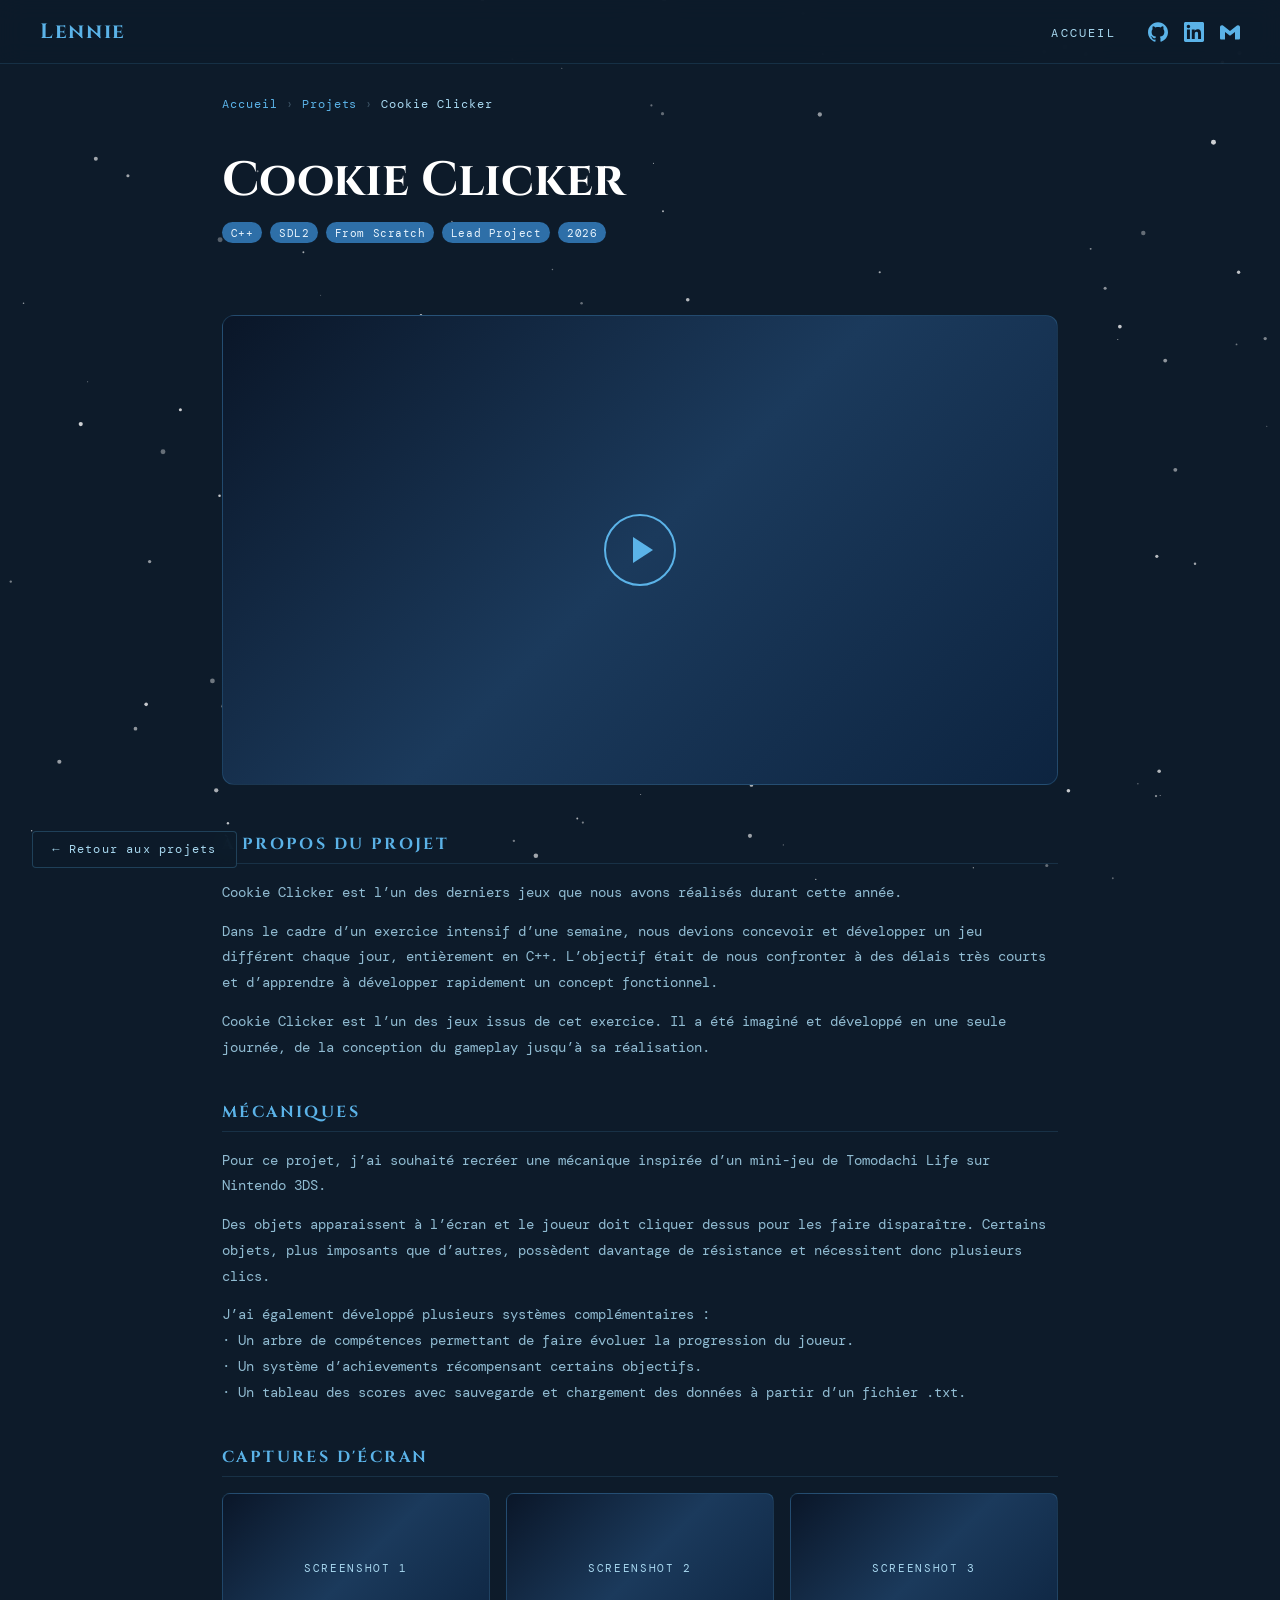
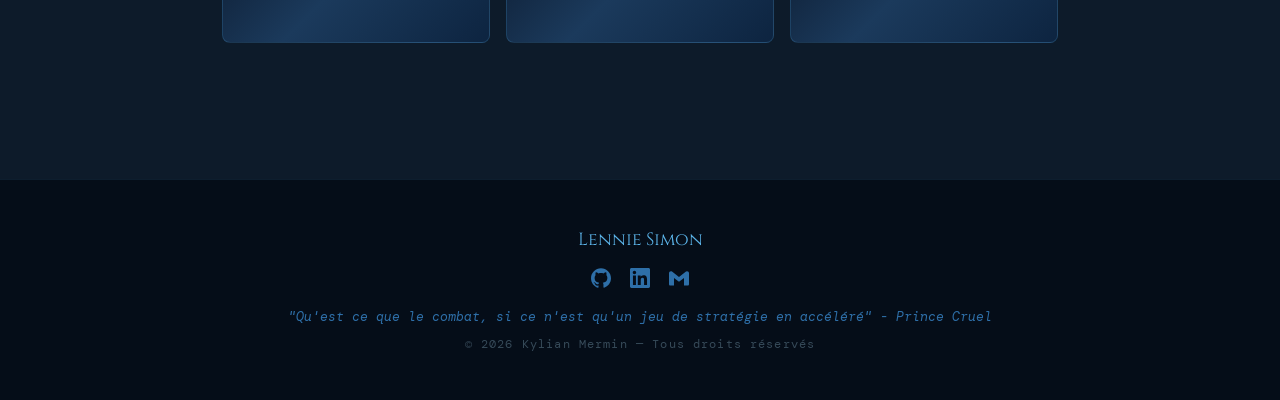
<file: projects/Cookie-Clicker.html>
<!DOCTYPE html>
<html lang="fr">
<head>
    <meta charset="UTF-8" />
    <meta name="viewport" content="width=device-width, initial-scale=1.0" />
    <title>Cookie Clicker · Lennie Simon</title>
    <link rel="icon" href="data:image/svg+xml,<svg xmlns='http://www.w3.org/2000/svg' viewBox='0 0 100 100'><text y='.9em' font-size='90'>L</text></svg>" />
    <link rel="preconnect" href="https://fonts.googleapis.com" />
    <link rel="preconnect" href="https://fonts.gstatic.com" crossorigin />
    <link href="https://fonts.googleapis.com/css2?family=Cinzel:wght@400;600;700&family=DM+Mono:wght@300;400;500&display=swap" rel="stylesheet" />
    <link rel="stylesheet" href="../style.css" />
    <link rel="stylesheet" href="project.css" />
    <meta name="description" content="Présentation de Cookie Clicker, un jeu réalisé en une journée en C++, intégrant progression, achievements, arbre de compétences et sauvegarde des scores." />
</head>
<body>

    <canvas id="snow-canvas" aria-hidden="true"></canvas>

    <nav>
        <a href="../index.html" class="nav-logo">Lennie</a>
        <div class="nav-right">
            <ul class="nav-links">
                <li><a href="../index.html#accueil">Accueil</a></li>
            </ul>
            <div class="nav-icons">
                <a href="https://github.com/lenniesimon" title="GitHub"><svg viewBox="0 0 24 24"><path d="M12 .297c-6.63 0-12 5.373-12 12 0 5.303 3.438 9.8 8.205 11.385.6.113.82-.258.82-.577 0-.285-.01-1.04-.015-2.04-3.338.724-4.042-1.61-4.042-1.61C4.422 18.07 3.633 17.7 3.633 17.7c-1.087-.744.084-.729.084-.729 1.205.084 1.838 1.236 1.838 1.236 1.07 1.835 2.809 1.305 3.495.998.108-.776.417-1.305.76-1.605-2.665-.3-5.466-1.332-5.466-5.93 0-1.31.465-2.38 1.235-3.22-.135-.303-.54-1.523.105-3.176 0 0 1.005-.322 3.3 1.23.96-.267 1.98-.399 3-.405 1.02.006 2.04.138 3 .405 2.28-1.552 3.285-1.23 3.285-1.23.645 1.653.24 2.873.12 3.176.765.84 1.23 1.91 1.23 3.22 0 4.61-2.805 5.625-5.475 5.92.42.36.81 1.096.81 2.22 0 1.606-.015 2.896-.015 3.286 0 .315.21.69.825.57C20.565 22.092 24 17.592 24 12.297c0-6.627-5.373-12-12-12" /></svg></a>
                <a href="https://www.linkedin.com/in/lennie-simon-0b419b38a/" title="LinkedIn"><svg viewBox="0 0 24 24"><path d="M20.447 20.452h-3.554v-5.569c0-1.328-.027-3.037-1.852-3.037-1.853 0-2.136 1.445-2.136 2.939v5.667H9.351V9h3.414v1.561h.046c.477-.9 1.637-1.85 3.37-1.85 3.601 0 4.267 2.37 4.267 5.455v6.286zM5.337 7.433c-1.144 0-2.063-.926-2.063-2.065 0-1.138.92-2.063 2.063-2.063 1.14 0 2.064.925 2.064 2.063 0 1.139-.925 2.065-2.064 2.065zm1.782 13.019H3.555V9h3.564v11.452zM22.225 0H1.771C.792 0 0 .774 0 1.729v20.542C0 23.227.792 24 1.771 24h20.451C23.2 24 24 23.227 24 22.271V1.729C24 .774 23.2 0 22.222 0h.003z" /></svg></a>
                <a href="mailto:lsimon@gaming.tech" title="Copier l'adresse e-mail" aria-label="Copier l'adresse e-mail"><svg viewBox="0 0 24 24"><path d="M24 6v13.5c0 .828-.672 1.5-1.5 1.5H18v-9l-6 4.5-6-4.5v9H1.5C.672 21 0 20.328 0 19.5V6c0-1.243 1.007-2.25 2.25-2.25.509 0 .978.169 1.355.454L12 10.8l8.395-6.596A2.243 2.243 0 0 1 21.75 3.75C22.993 3.75 24 4.757 24 6z" /></svg></a>
            </div>
            <button class="hamburger" id="hamburger" type="button" aria-label="Menu" aria-controls="mobile-menu" aria-expanded="false">
                <span></span><span></span><span></span>
            </button>
        </div>
    </nav>

    <div class="mobile-menu" id="mobile-menu">
        <a href="../index.html#accueil">Accueil</a>
        <div class="mobile-social-links">
            <a href="https://github.com/lenniesimon" rel="noopener noreferrer" style="color:var(--blue-light)"><svg width="20" height="20" fill="currentColor" viewBox="0 0 24 24"><path d="M12 .297c-6.63 0-12 5.373-12 12 0 5.303 3.438 9.8 8.205 11.385.6.113.82-.258.82-.577 0-.285-.01-1.04-.015-2.04-3.338.724-4.042-1.61-4.042-1.61C4.422 18.07 3.633 17.7 3.633 17.7c-1.087-.744.084-.729.084-.729 1.205.084 1.838 1.236 1.838 1.236 1.07 1.835 2.809 1.305 3.495.998.108-.776.417-1.305.76-1.605-2.665-.3-5.466-1.332-5.466-5.93 0-1.31.465-2.38 1.235-3.22-.135-.303-.54-1.523.105-3.176 0 0 1.005-.322 3.3 1.23.96-.267 1.98-.399 3-.405 1.02.006 2.04.138 3 .405 2.28-1.552 3.285-1.23 3.285-1.23.645 1.653.24 2.873.12 3.176.765.84 1.23 1.91 1.23 3.22 0 4.61-2.805 5.625-5.475 5.92.42.36.81 1.096.81 2.22 0 1.606-.015 2.896-.015 3.286 0 .315.21.69.825.57C20.565 22.092 24 17.592 24 12.297c0-6.627-5.373-12-12-12" /></svg></a>
            <a href="https://www.linkedin.com/in/lennie-simon-0b419b38a/" rel="noopener noreferrer" style="color:var(--blue-light)"><svg width="20" height="20" fill="currentColor" viewBox="0 0 24 24"><path d="M20.447 20.452h-3.554v-5.569c0-1.328-.027-3.037-1.852-3.037-1.853 0-2.136 1.445-2.136 2.939v5.667H9.351V9h3.414v1.561h.046c.477-.9 1.637-1.85 3.37-1.85 3.601 0 4.267 2.37 4.267 5.455v6.286zM5.337 7.433c-1.144 0-2.063-.926-2.063-2.065 0-1.138.92-2.063 2.063-2.063 1.14 0 2.064.925 2.064 2.063 0 1.139-.925 2.065-2.064 2.065zm1.782 13.019H3.555V9h3.564v11.452zM22.225 0H1.771C.792 0 0 .774 0 1.729v20.542C0 23.227.792 24 1.771 24h20.451C23.2 24 24 23.227 24 22.271V1.729C24 .774 23.2 0 22.222 0h.003z" /></svg></a>
            <a href="mailto:lsimon@gaming.tech" aria-label="Copier l'adresse e-mail" style="color:var(--blue-light)"><svg width="20" height="20" fill="currentColor" viewBox="0 0 24 24"><path d="M24 6v13.5c0 .828-.672 1.5-1.5 1.5H18v-9l-6 4.5-6-4.5v9H1.5C.672 21 0 20.328 0 19.5V6c0-1.243 1.007-2.25 2.25-2.25.509 0 .978.169 1.355.454L12 10.8l8.395-6.596A2.243 2.243 0 0 1 21.75 3.75C22.993 3.75 24 4.757 24 6z" /></svg></a>
        </div>
    </div>

    <main>
        <div class="breadcrumb">
            <a href="../index.html">Accueil</a><span>›</span>
            <a href="../index.html#projets">Projets</a><span>›</span>
            <span style="color:var(--blue-pale)">Cookie Clicker</span>
        </div>

        <div class="project-hero">
            <h1>Cookie Clicker</h1>
            <div class="project-meta">
                <span class="tag">C++</span>
                <span class="tag">SDL2</span>
                <span class="tag">From Scratch</span>
                <span class="tag">Lead Project</span>
                <span class="tag">2026</span>
            </div>
        </div>

        <div class="video-wrapper" aria-hidden="true">
            <div class="play-big"></div>
        </div>

        <div class="content-section">
            <h2>À propos du projet</h2>
            <p>Cookie Clicker est l’un des derniers jeux que nous avons réalisés durant cette année.</p>
            <p>Dans le cadre d’un exercice intensif d’une semaine, nous devions concevoir et développer un jeu différent chaque jour, entièrement en C++. L’objectif était de nous confronter à des délais très courts et d’apprendre à développer rapidement un concept fonctionnel.</p>
            <p>Cookie Clicker est l’un des jeux issus de cet exercice. Il a été imaginé et développé en une seule journée, de la conception du gameplay jusqu’à sa réalisation.</p>
        </div>

        <div class="content-section">
            <h2>Mécaniques</h2>
            <p>Pour ce projet, j’ai souhaité recréer une mécanique inspirée d’un mini-jeu de Tomodachi Life sur Nintendo 3DS.</p>
            <p>Des objets apparaissent à l’écran et le joueur doit cliquer dessus pour les faire disparaître. Certains objets, plus imposants que d’autres, possèdent davantage de résistance et nécessitent donc plusieurs clics.</p>
            <p>
                J’ai également développé plusieurs systèmes complémentaires :<br>
                · Un arbre de compétences permettant de faire évoluer la progression du joueur.<br>
                · Un système d’achievements récompensant certains objectifs.<br>
                · Un tableau des scores avec sauvegarde et chargement des données à partir d’un fichier .txt.<br>
            </p>
        </div>

        <div class="content-section">
            <h2>Captures d'écran</h2>
            <div class="gallery">
                <div class="gallery-item">Screenshot 1</div>
                <div class="gallery-item">Screenshot 2</div>
                <div class="gallery-item">Screenshot 3</div>
            </div>
        </div>
    </main>

    <a href="../index.html?projet=Cookie-Clicker.html#projets" class="back-btn">← Retour aux projets</a>

    <footer>
        <p class="footer-name">Lennie Simon</p>
        <div class="footer-icons">
            <a href="https://github.com/lenniesimon" title="GitHub" aria-label="Github" rel="noopener noreferrer"><svg viewBox="0 0 24 24"><path d="M12 .297c-6.63 0-12 5.373-12 12 0 5.303 3.438 9.8 8.205 11.385.6.113.82-.258.82-.577 0-.285-.01-1.04-.015-2.04-3.338.724-4.042-1.61-4.042-1.61C4.422 18.07 3.633 17.7 3.633 17.7c-1.087-.744.084-.729.084-.729 1.205.084 1.838 1.236 1.838 1.236 1.07 1.835 2.809 1.305 3.495.998.108-.776.417-1.305.76-1.605-2.665-.3-5.466-1.332-5.466-5.93 0-1.31.465-2.38 1.235-3.22-.135-.303-.54-1.523.105-3.176 0 0 1.005-.322 3.3 1.23.96-.267 1.98-.399 3-.405 1.02.006 2.04.138 3 .405 2.28-1.552 3.285-1.23 3.285-1.23.645 1.653.24 2.873.12 3.176.765.84 1.23 1.91 1.23 3.22 0 4.61-2.805 5.625-5.475 5.92.42.36.81 1.096.81 2.22 0 1.606-.015 2.896-.015 3.286 0 .315.21.69.825.57C20.565 22.092 24 17.592 24 12.297c0-6.627-5.373-12-12-12" /></svg></a>
            <a href="https://www.linkedin.com/in/lennie-simon-0b419b38a/" title="LinkedIn" aria-label="LinkedIn" rel="noopener noreferrer"><svg viewBox="0 0 24 24"><path d="M20.447 20.452h-3.554v-5.569c0-1.328-.027-3.037-1.852-3.037-1.853 0-2.136 1.445-2.136 2.939v5.667H9.351V9h3.414v1.561h.046c.477-.9 1.637-1.85 3.37-1.85 3.601 0 4.267 2.37 4.267 5.455v6.286zM5.337 7.433c-1.144 0-2.063-.926-2.063-2.065 0-1.138.92-2.063 2.063-2.063 1.14 0 2.064.925 2.064 2.063 0 1.139-.925 2.065-2.064 2.065zm1.782 13.019H3.555V9h3.564v11.452zM22.225 0H1.771C.792 0 0 .774 0 1.729v20.542C0 23.227.792 24 1.771 24h20.451C23.2 24 24 23.227 24 22.271V1.729C24 .774 23.2 0 22.222 0h.003z" /></svg></a>
            <a href="mailto:lsimon@gaming.tech" title="Copier l'adresse e-mail" aria-label="Copier l'adresse e-mail"><svg viewBox="0 0 24 24"><path d="M24 6v13.5c0 .828-.672 1.5-1.5 1.5H18v-9l-6 4.5-6-4.5v9H1.5C.672 21 0 20.328 0 19.5V6c0-1.243 1.007-2.25 2.25-2.25.509 0 .978.169 1.355.454L12 10.8l8.395-6.596A2.243 2.243 0 0 1 21.75 3.75C22.993 3.75 24 4.757 24 6z" /></svg></a>
        </div>
        <p class="footer-quote">"Qu'est ce que le combat, si ce n'est qu'un jeu de stratégie en accéléré" - Prince Cruel</p>
        <p class="footer-copy">© 2026 Kylian Mermin — Tous droits réservés</p>
    </footer>

    <script src="../snow.js"></script>
    <script src="../copy-email.js"></script>
    <script>
        /* HAMBURGER */
        const burger = document.getElementById('hamburger');
        const mobileMenu = document.getElementById('mobile-menu');

        burger.addEventListener('click', () => {
            const isOpen = burger.classList.toggle('open');
            mobileMenu.classList.toggle('open', isOpen);
            burger.setAttribute('aria-expanded', String(isOpen));
        });

        mobileMenu.querySelectorAll('a').forEach(link => link.addEventListener('click', () => {
            burger.classList.remove('open');
            mobileMenu.classList.remove('open');
            burger.setAttribute('aria-expanded', 'false');
        }));
    </script>
</body>
</html>
</file>
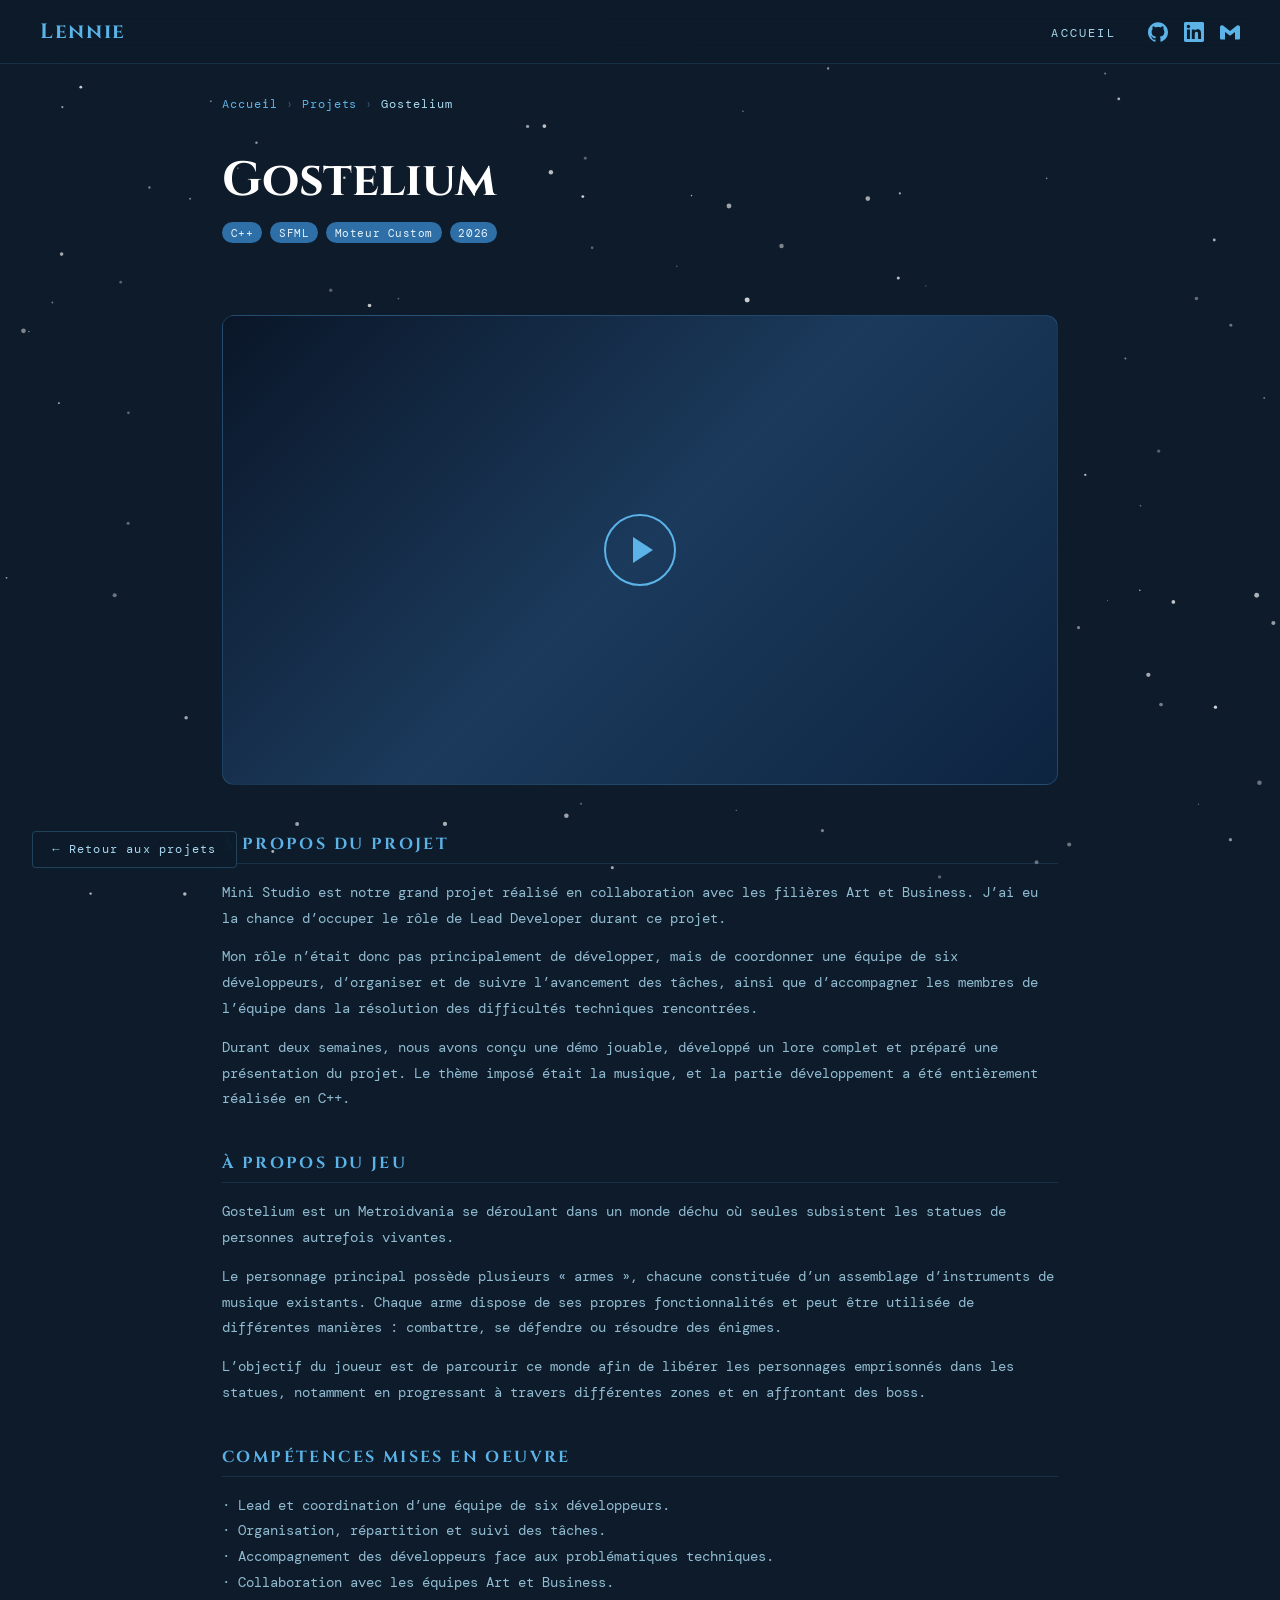
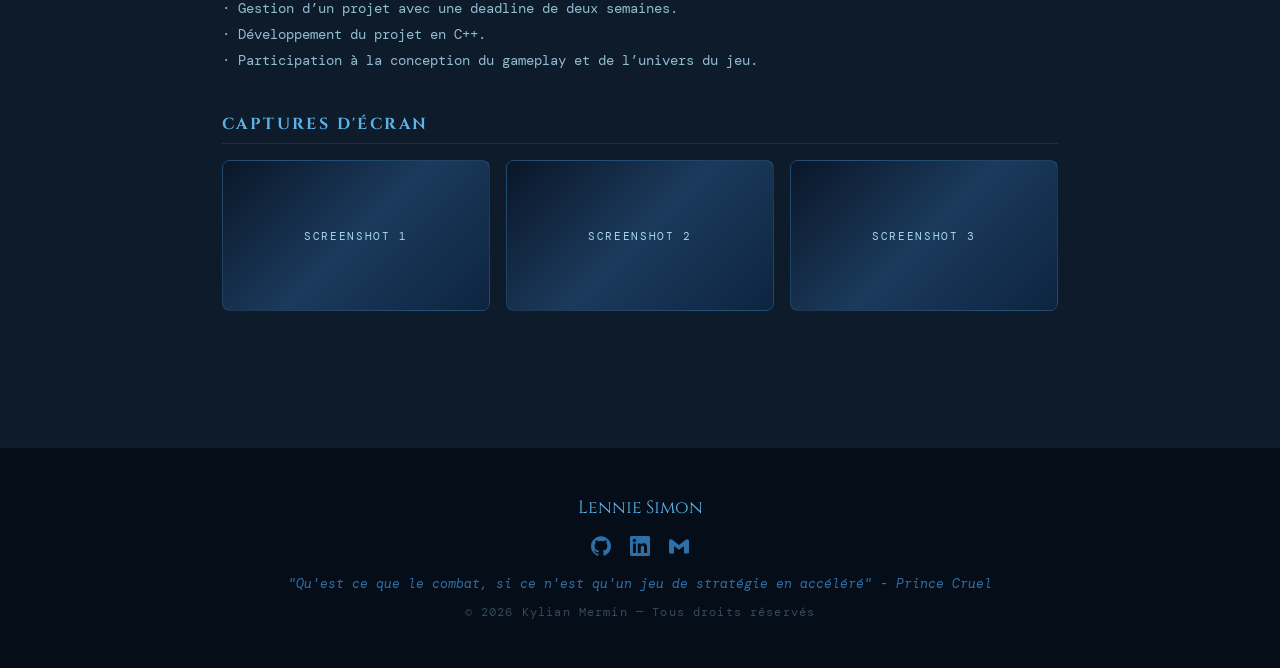
<file: projects/Gostelium.html>
<!DOCTYPE html>
<html lang="fr">
<head>
    <meta charset="UTF-8" />
    <meta name="viewport" content="width=device-width, initial-scale=1.0" />
    <title>Gostelium · Lennie Simon</title>
    <link rel="icon" href="data:image/svg+xml,<svg xmlns='http://www.w3.org/2000/svg' viewBox='0 0 100 100'><text y='.9em' font-size='90'>L</text></svg>" />
    <link rel="preconnect" href="https://fonts.googleapis.com" />
    <link rel="preconnect" href="https://fonts.gstatic.com" crossorigin />
    <link href="https://fonts.googleapis.com/css2?family=Cinzel:wght@400;600;700&family=DM+Mono:wght@300;400;500&display=swap" rel="stylesheet" />
    <link rel="stylesheet" href="../style.css" />
    <link rel="stylesheet" href="project.css" />
    <meta name="description" content="Présentation de Gostelium, un metroidvania musical réalisé en équipe pluridisciplinaire, où Lennie Simon a dirigé une équipe de six développeurs." />
</head>
<body>

    <canvas id="snow-canvas" aria-hidden="true"></canvas>

    <nav>
        <a href="../index.html" class="nav-logo">Lennie</a>
        <div class="nav-right">
            <ul class="nav-links">
                <li><a href="../index.html#accueil">Accueil</a></li>
            </ul>
            <div class="nav-icons">
                <a href="https://github.com/lenniesimon" title="GitHub"><svg viewBox="0 0 24 24"><path d="M12 .297c-6.63 0-12 5.373-12 12 0 5.303 3.438 9.8 8.205 11.385.6.113.82-.258.82-.577 0-.285-.01-1.04-.015-2.04-3.338.724-4.042-1.61-4.042-1.61C4.422 18.07 3.633 17.7 3.633 17.7c-1.087-.744.084-.729.084-.729 1.205.084 1.838 1.236 1.838 1.236 1.07 1.835 2.809 1.305 3.495.998.108-.776.417-1.305.76-1.605-2.665-.3-5.466-1.332-5.466-5.93 0-1.31.465-2.38 1.235-3.22-.135-.303-.54-1.523.105-3.176 0 0 1.005-.322 3.3 1.23.96-.267 1.98-.399 3-.405 1.02.006 2.04.138 3 .405 2.28-1.552 3.285-1.23 3.285-1.23.645 1.653.24 2.873.12 3.176.765.84 1.23 1.91 1.23 3.22 0 4.61-2.805 5.625-5.475 5.92.42.36.81 1.096.81 2.22 0 1.606-.015 2.896-.015 3.286 0 .315.21.69.825.57C20.565 22.092 24 17.592 24 12.297c0-6.627-5.373-12-12-12" /></svg></a>
                <a href="https://www.linkedin.com/in/lennie-simon-0b419b38a/" title="LinkedIn"><svg viewBox="0 0 24 24"><path d="M20.447 20.452h-3.554v-5.569c0-1.328-.027-3.037-1.852-3.037-1.853 0-2.136 1.445-2.136 2.939v5.667H9.351V9h3.414v1.561h.046c.477-.9 1.637-1.85 3.37-1.85 3.601 0 4.267 2.37 4.267 5.455v6.286zM5.337 7.433c-1.144 0-2.063-.926-2.063-2.065 0-1.138.92-2.063 2.063-2.063 1.14 0 2.064.925 2.064 2.063 0 1.139-.925 2.065-2.064 2.065zm1.782 13.019H3.555V9h3.564v11.452zM22.225 0H1.771C.792 0 0 .774 0 1.729v20.542C0 23.227.792 24 1.771 24h20.451C23.2 24 24 23.227 24 22.271V1.729C24 .774 23.2 0 22.222 0h.003z" /></svg></a>
                <a href="mailto:lsimon@gaming.tech" title="Copier l'adresse e-mail" aria-label="Copier l'adresse e-mail"><svg viewBox="0 0 24 24"><path d="M24 6v13.5c0 .828-.672 1.5-1.5 1.5H18v-9l-6 4.5-6-4.5v9H1.5C.672 21 0 20.328 0 19.5V6c0-1.243 1.007-2.25 2.25-2.25.509 0 .978.169 1.355.454L12 10.8l8.395-6.596A2.243 2.243 0 0 1 21.75 3.75C22.993 3.75 24 4.757 24 6z" /></svg></a>
            </div>
            <button class="hamburger" id="hamburger" type="button" aria-label="Menu" aria-controls="mobile-menu" aria-expanded="false">
                <span></span><span></span><span></span>
            </button>
        </div>
    </nav>

    <div class="mobile-menu" id="mobile-menu">
        <a href="../index.html#accueil">Accueil</a>
        <div class="mobile-social-links">
            <a href="https://github.com/lenniesimon" rel="noopener noreferrer" style="color:var(--blue-light)"><svg width="20" height="20" fill="currentColor" viewBox="0 0 24 24"><path d="M12 .297c-6.63 0-12 5.373-12 12 0 5.303 3.438 9.8 8.205 11.385.6.113.82-.258.82-.577 0-.285-.01-1.04-.015-2.04-3.338.724-4.042-1.61-4.042-1.61C4.422 18.07 3.633 17.7 3.633 17.7c-1.087-.744.084-.729.084-.729 1.205.084 1.838 1.236 1.838 1.236 1.07 1.835 2.809 1.305 3.495.998.108-.776.417-1.305.76-1.605-2.665-.3-5.466-1.332-5.466-5.93 0-1.31.465-2.38 1.235-3.22-.135-.303-.54-1.523.105-3.176 0 0 1.005-.322 3.3 1.23.96-.267 1.98-.399 3-.405 1.02.006 2.04.138 3 .405 2.28-1.552 3.285-1.23 3.285-1.23.645 1.653.24 2.873.12 3.176.765.84 1.23 1.91 1.23 3.22 0 4.61-2.805 5.625-5.475 5.92.42.36.81 1.096.81 2.22 0 1.606-.015 2.896-.015 3.286 0 .315.21.69.825.57C20.565 22.092 24 17.592 24 12.297c0-6.627-5.373-12-12-12" /></svg></a>
            <a href="https://www.linkedin.com/in/lennie-simon-0b419b38a/" rel="noopener noreferrer" style="color:var(--blue-light)"><svg width="20" height="20" fill="currentColor" viewBox="0 0 24 24"><path d="M20.447 20.452h-3.554v-5.569c0-1.328-.027-3.037-1.852-3.037-1.853 0-2.136 1.445-2.136 2.939v5.667H9.351V9h3.414v1.561h.046c.477-.9 1.637-1.85 3.37-1.85 3.601 0 4.267 2.37 4.267 5.455v6.286zM5.337 7.433c-1.144 0-2.063-.926-2.063-2.065 0-1.138.92-2.063 2.063-2.063 1.14 0 2.064.925 2.064 2.063 0 1.139-.925 2.065-2.064 2.065zm1.782 13.019H3.555V9h3.564v11.452zM22.225 0H1.771C.792 0 0 .774 0 1.729v20.542C0 23.227.792 24 1.771 24h20.451C23.2 24 24 23.227 24 22.271V1.729C24 .774 23.2 0 22.222 0h.003z" /></svg></a>
            <a href="mailto:lsimon@gaming.tech" aria-label="Copier l'adresse e-mail" style="color:var(--blue-light)"><svg width="20" height="20" fill="currentColor" viewBox="0 0 24 24"><path d="M24 6v13.5c0 .828-.672 1.5-1.5 1.5H18v-9l-6 4.5-6-4.5v9H1.5C.672 21 0 20.328 0 19.5V6c0-1.243 1.007-2.25 2.25-2.25.509 0 .978.169 1.355.454L12 10.8l8.395-6.596A2.243 2.243 0 0 1 21.75 3.75C22.993 3.75 24 4.757 24 6z" /></svg></a>
        </div>
    </div>

    <main>
        <div class="breadcrumb">
            <a href="../index.html">Accueil</a><span>›</span>
            <a href="../index.html#projets">Projets</a><span>›</span>
            <span style="color:var(--blue-pale)">Gostelium</span>
        </div>

        <div class="project-hero">
            <h1>Gostelium</h1>
            <div class="project-meta">
                <span class="tag">C++</span>
                <span class="tag">SFML</span>
                <span class="tag">Moteur Custom</span>
                <span class="tag">2026</span>
            </div>
        </div>

        <div class="video-wrapper" aria-hidden="true">
            <div class="play-big"></div>
        </div>

        <div class="content-section">
            <h2>À propos du projet</h2>
            <p>Mini Studio est notre grand projet réalisé en collaboration avec les filières Art et Business. J’ai eu la chance d’occuper le rôle de Lead Developer durant ce projet.</p>
            <p>Mon rôle n’était donc pas principalement de développer, mais de coordonner une équipe de six développeurs, d’organiser et de suivre l’avancement des tâches, ainsi que d’accompagner les membres de l’équipe dans la résolution des difficultés techniques rencontrées.</p>
            <p>Durant deux semaines, nous avons conçu une démo jouable, développé un lore complet et préparé une présentation du projet. Le thème imposé était la musique, et la partie développement a été entièrement réalisée en C++.</p>
        </div>

        <div class="content-section">
            <h2>À propos du jeu</h2>
            <p>Gostelium est un Metroidvania se déroulant dans un monde déchu où seules subsistent les statues de personnes autrefois vivantes.</p>
            <p>Le personnage principal possède plusieurs « armes », chacune constituée d’un assemblage d’instruments de musique existants. Chaque arme dispose de ses propres fonctionnalités et peut être utilisée de différentes manières : combattre, se défendre ou résoudre des énigmes.</p>
            <p>L’objectif du joueur est de parcourir ce monde afin de libérer les personnages emprisonnés dans les statues, notamment en progressant à travers différentes zones et en affrontant des boss.</p>
        </div>

        <div class="content-section">
            <h2>Compétences mises en oeuvre</h2>
            <p>
                · Lead et coordination d’une équipe de six développeurs.<br>
                · Organisation, répartition et suivi des tâches.<br>
                · Accompagnement des développeurs face aux problématiques techniques.<br>
                · Collaboration avec les équipes Art et Business.<br>
                · Gestion d’un projet avec une deadline de deux semaines.<br>
                · Développement du projet en C++.<br>
                · Participation à la conception du gameplay et de l’univers du jeu.<br>
            </p>
        </div>

        <div class="content-section">
            <h2>Captures d'écran</h2>
            <div class="gallery">
                <div class="gallery-item">Screenshot 1</div>
                <div class="gallery-item">Screenshot 2</div>
                <div class="gallery-item">Screenshot 3</div>
            </div>
        </div>
    </main>

    <a href="../index.html?projet=Gostelium.html#projets" class="back-btn">← Retour aux projets</a>

    <footer>
        <p class="footer-name">Lennie Simon</p>
        <div class="footer-icons">
            <a href="https://github.com/lenniesimon" title="GitHub" aria-label="Github" rel="noopener noreferrer"><svg viewBox="0 0 24 24"><path d="M12 .297c-6.63 0-12 5.373-12 12 0 5.303 3.438 9.8 8.205 11.385.6.113.82-.258.82-.577 0-.285-.01-1.04-.015-2.04-3.338.724-4.042-1.61-4.042-1.61C4.422 18.07 3.633 17.7 3.633 17.7c-1.087-.744.084-.729.084-.729 1.205.084 1.838 1.236 1.838 1.236 1.07 1.835 2.809 1.305 3.495.998.108-.776.417-1.305.76-1.605-2.665-.3-5.466-1.332-5.466-5.93 0-1.31.465-2.38 1.235-3.22-.135-.303-.54-1.523.105-3.176 0 0 1.005-.322 3.3 1.23.96-.267 1.98-.399 3-.405 1.02.006 2.04.138 3 .405 2.28-1.552 3.285-1.23 3.285-1.23.645 1.653.24 2.873.12 3.176.765.84 1.23 1.91 1.23 3.22 0 4.61-2.805 5.625-5.475 5.92.42.36.81 1.096.81 2.22 0 1.606-.015 2.896-.015 3.286 0 .315.21.69.825.57C20.565 22.092 24 17.592 24 12.297c0-6.627-5.373-12-12-12" /></svg></a>
            <a href="https://www.linkedin.com/in/lennie-simon-0b419b38a/" title="LinkedIn" aria-label="LinkedIn" rel="noopener noreferrer"><svg viewBox="0 0 24 24"><path d="M20.447 20.452h-3.554v-5.569c0-1.328-.027-3.037-1.852-3.037-1.853 0-2.136 1.445-2.136 2.939v5.667H9.351V9h3.414v1.561h.046c.477-.9 1.637-1.85 3.37-1.85 3.601 0 4.267 2.37 4.267 5.455v6.286zM5.337 7.433c-1.144 0-2.063-.926-2.063-2.065 0-1.138.92-2.063 2.063-2.063 1.14 0 2.064.925 2.064 2.063 0 1.139-.925 2.065-2.064 2.065zm1.782 13.019H3.555V9h3.564v11.452zM22.225 0H1.771C.792 0 0 .774 0 1.729v20.542C0 23.227.792 24 1.771 24h20.451C23.2 24 24 23.227 24 22.271V1.729C24 .774 23.2 0 22.222 0h.003z" /></svg></a>
            <a href="mailto:lsimon@gaming.tech" title="Copier l'adresse e-mail" aria-label="Copier l'adresse e-mail"><svg viewBox="0 0 24 24"><path d="M24 6v13.5c0 .828-.672 1.5-1.5 1.5H18v-9l-6 4.5-6-4.5v9H1.5C.672 21 0 20.328 0 19.5V6c0-1.243 1.007-2.25 2.25-2.25.509 0 .978.169 1.355.454L12 10.8l8.395-6.596A2.243 2.243 0 0 1 21.75 3.75C22.993 3.75 24 4.757 24 6z" /></svg></a>
        </div>
        <p class="footer-quote">"Qu'est ce que le combat, si ce n'est qu'un jeu de stratégie en accéléré" - Prince Cruel</p>
        <p class="footer-copy">© 2026 Kylian Mermin — Tous droits réservés</p>
    </footer>

    <script src="../snow.js"></script>
    <script src="../copy-email.js"></script>
    <script>
        /* HAMBURGER */
        const burger = document.getElementById('hamburger');
        const mobileMenu = document.getElementById('mobile-menu');

        burger.addEventListener('click', () => {
            const isOpen = burger.classList.toggle('open');
            mobileMenu.classList.toggle('open', isOpen);
            burger.setAttribute('aria-expanded', String(isOpen));
        });

        mobileMenu.querySelectorAll('a').forEach(link => link.addEventListener('click', () => {
            burger.classList.remove('open');
            mobileMenu.classList.remove('open');
            burger.setAttribute('aria-expanded', 'false');
        }));
    </script>
</body>
</html>
</file>
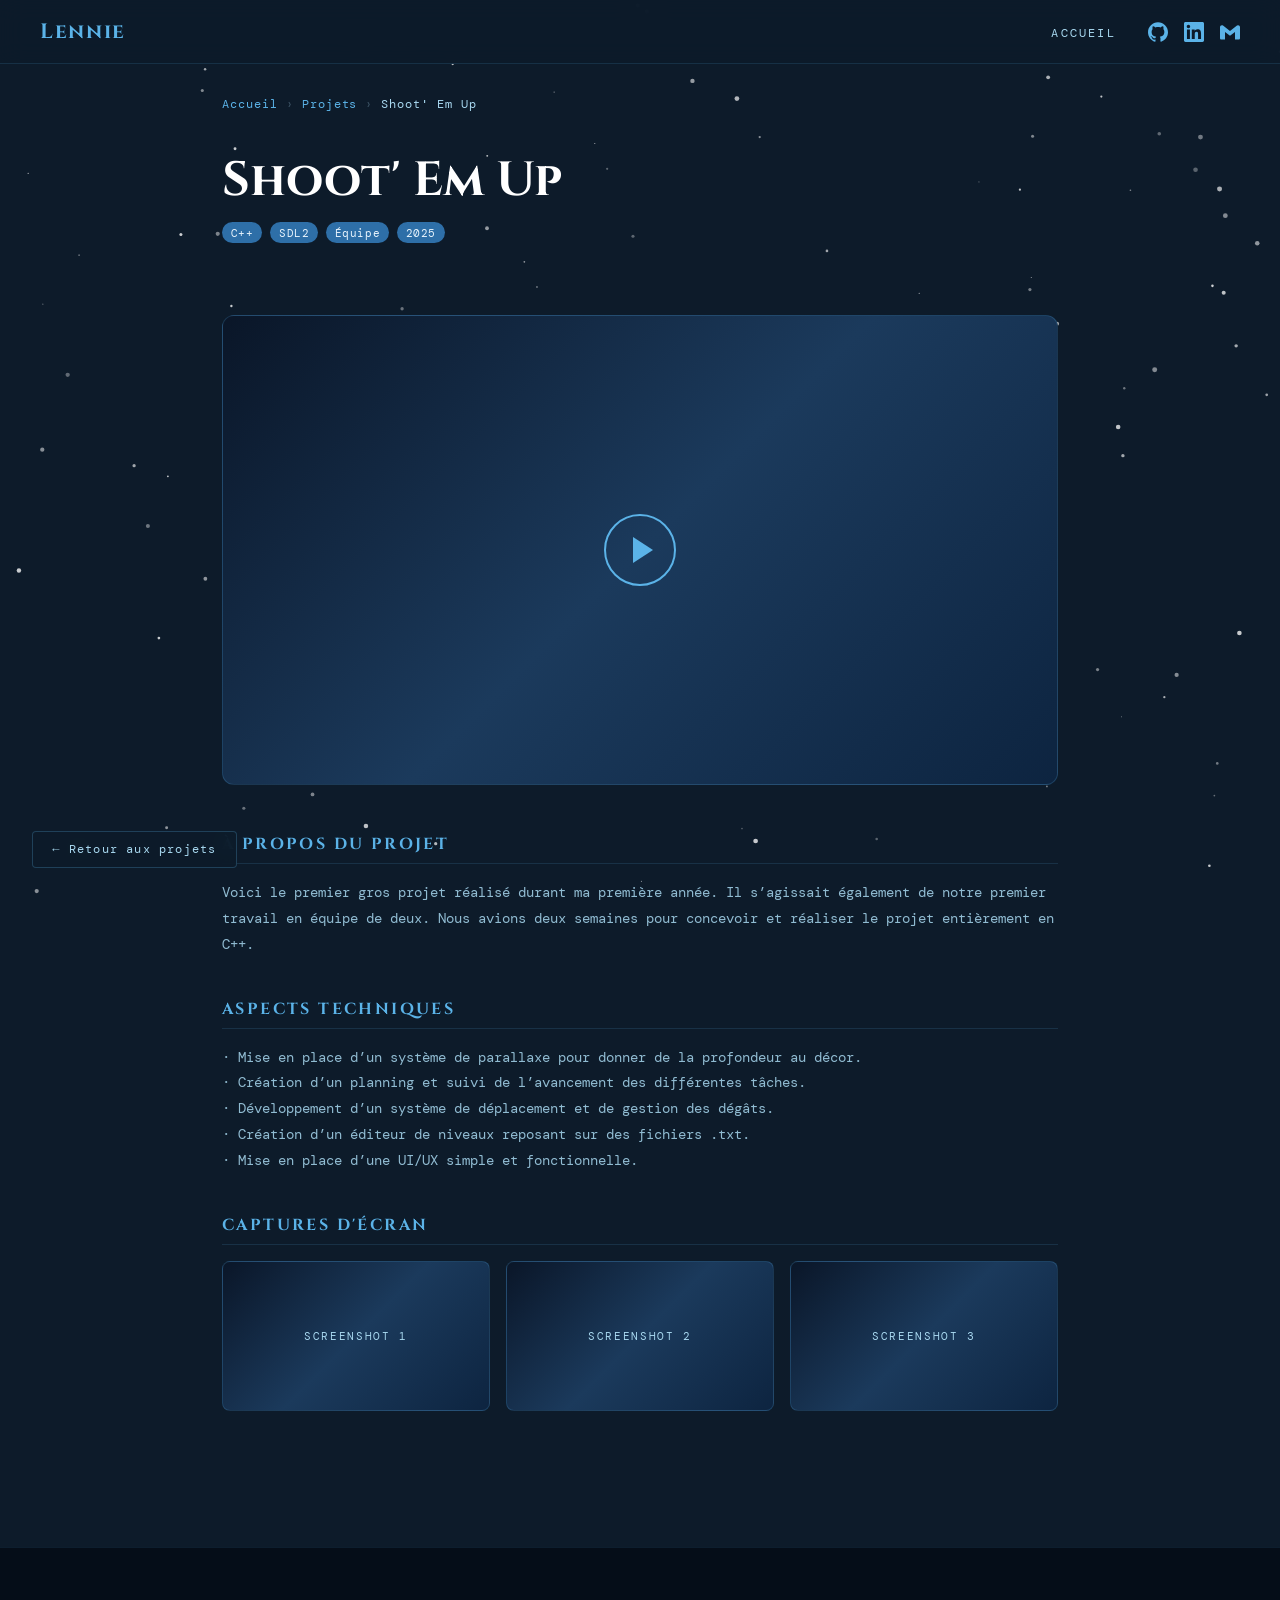
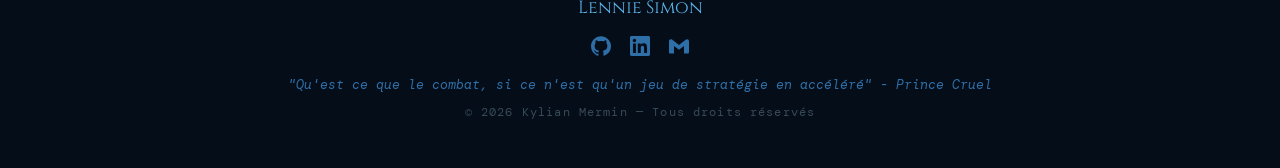
<file: projects/Shoot'Em-Up.html>
<!DOCTYPE html>
<html lang="fr">
<head>
  <meta charset="UTF-8" />
  <meta name="viewport" content="width=device-width, initial-scale=1.0" />
  <title>Shoot' Em Up · Lennie Simon</title>
  <link rel="icon" href="data:image/svg+xml,<svg xmlns='http://www.w3.org/2000/svg' viewBox='0 0 100 100'><text y='.9em' font-size='90'>L</text></svg>" />
  <link rel="preconnect" href="https://fonts.googleapis.com" />
  <link rel="preconnect" href="https://fonts.gstatic.com" crossorigin />
  <link href="https://fonts.googleapis.com/css2?family=Cinzel:wght@400;600;700&family=DM+Mono:wght@300;400;500&display=swap" rel="stylesheet" />
  <link rel="stylesheet" href="../style.css" />
  <link rel="stylesheet" href="project.css" />
  <meta name="description" content="Présentation de Shoot 'Em Up, un shoot'em up 2D réalisé en duo en C++ et SDL2, premier projet de première année." />
</head>
<body>

<canvas id="snow-canvas" aria-hidden="true"></canvas>

<nav>
    <a href="../index.html" class="nav-logo">Lennie</a>
    <div class="nav-right">
        <ul class="nav-links">
            <li><a href="../index.html#accueil">Accueil</a></li>
        </ul>
        <div class="nav-icons">
            <a href="https://github.com/lenniesimon" title="GitHub"><svg viewBox="0 0 24 24"><path d="M12 .297c-6.63 0-12 5.373-12 12 0 5.303 3.438 9.8 8.205 11.385.6.113.82-.258.82-.577 0-.285-.01-1.04-.015-2.04-3.338.724-4.042-1.61-4.042-1.61C4.422 18.07 3.633 17.7 3.633 17.7c-1.087-.744.084-.729.084-.729 1.205.084 1.838 1.236 1.838 1.236 1.07 1.835 2.809 1.305 3.495.998.108-.776.417-1.305.76-1.605-2.665-.3-5.466-1.332-5.466-5.93 0-1.31.465-2.38 1.235-3.22-.135-.303-.54-1.523.105-3.176 0 0 1.005-.322 3.3 1.23.96-.267 1.98-.399 3-.405 1.02.006 2.04.138 3 .405 2.28-1.552 3.285-1.23 3.285-1.23.645 1.653.24 2.873.12 3.176.765.84 1.23 1.91 1.23 3.22 0 4.61-2.805 5.625-5.475 5.92.42.36.81 1.096.81 2.22 0 1.606-.015 2.896-.015 3.286 0 .315.21.69.825.57C20.565 22.092 24 17.592 24 12.297c0-6.627-5.373-12-12-12" /></svg></a>
            <a href="https://www.linkedin.com/in/lennie-simon-0b419b38a/" title="LinkedIn"><svg viewBox="0 0 24 24"><path d="M20.447 20.452h-3.554v-5.569c0-1.328-.027-3.037-1.852-3.037-1.853 0-2.136 1.445-2.136 2.939v5.667H9.351V9h3.414v1.561h.046c.477-.9 1.637-1.85 3.37-1.85 3.601 0 4.267 2.37 4.267 5.455v6.286zM5.337 7.433c-1.144 0-2.063-.926-2.063-2.065 0-1.138.92-2.063 2.063-2.063 1.14 0 2.064.925 2.064 2.063 0 1.139-.925 2.065-2.064 2.065zm1.782 13.019H3.555V9h3.564v11.452zM22.225 0H1.771C.792 0 0 .774 0 1.729v20.542C0 23.227.792 24 1.771 24h20.451C23.2 24 24 23.227 24 22.271V1.729C24 .774 23.2 0 22.222 0h.003z" /></svg></a>
            <a href="mailto:lsimon@gaming.tech" title="Copier l'adresse e-mail" aria-label="Copier l'adresse e-mail"><svg viewBox="0 0 24 24"><path d="M24 6v13.5c0 .828-.672 1.5-1.5 1.5H18v-9l-6 4.5-6-4.5v9H1.5C.672 21 0 20.328 0 19.5V6c0-1.243 1.007-2.25 2.25-2.25.509 0 .978.169 1.355.454L12 10.8l8.395-6.596A2.243 2.243 0 0 1 21.75 3.75C22.993 3.75 24 4.757 24 6z" /></svg></a>
        </div>
        <button class="hamburger" id="hamburger" type="button" aria-label="Menu" aria-controls="mobile-menu" aria-expanded="false">
            <span></span><span></span><span></span>
        </button>
    </div>
</nav>

<div class="mobile-menu" id="mobile-menu">
    <a href="../index.html#accueil">Accueil</a>
    <div class="mobile-social-links">
        <a href="https://github.com/lenniesimon" rel="noopener noreferrer" style="color:var(--blue-light)"><svg width="20" height="20" fill="currentColor" viewBox="0 0 24 24"><path d="M12 .297c-6.63 0-12 5.373-12 12 0 5.303 3.438 9.8 8.205 11.385.6.113.82-.258.82-.577 0-.285-.01-1.04-.015-2.04-3.338.724-4.042-1.61-4.042-1.61C4.422 18.07 3.633 17.7 3.633 17.7c-1.087-.744.084-.729.084-.729 1.205.084 1.838 1.236 1.838 1.236 1.07 1.835 2.809 1.305 3.495.998.108-.776.417-1.305.76-1.605-2.665-.3-5.466-1.332-5.466-5.93 0-1.31.465-2.38 1.235-3.22-.135-.303-.54-1.523.105-3.176 0 0 1.005-.322 3.3 1.23.96-.267 1.98-.399 3-.405 1.02.006 2.04.138 3 .405 2.28-1.552 3.285-1.23 3.285-1.23.645 1.653.24 2.873.12 3.176.765.84 1.23 1.91 1.23 3.22 0 4.61-2.805 5.625-5.475 5.92.42.36.81 1.096.81 2.22 0 1.606-.015 2.896-.015 3.286 0 .315.21.69.825.57C20.565 22.092 24 17.592 24 12.297c0-6.627-5.373-12-12-12" /></svg></a>
        <a href="https://www.linkedin.com/in/lennie-simon-0b419b38a/" rel="noopener noreferrer" style="color:var(--blue-light)"><svg width="20" height="20" fill="currentColor" viewBox="0 0 24 24"><path d="M20.447 20.452h-3.554v-5.569c0-1.328-.027-3.037-1.852-3.037-1.853 0-2.136 1.445-2.136 2.939v5.667H9.351V9h3.414v1.561h.046c.477-.9 1.637-1.85 3.37-1.85 3.601 0 4.267 2.37 4.267 5.455v6.286zM5.337 7.433c-1.144 0-2.063-.926-2.063-2.065 0-1.138.92-2.063 2.063-2.063 1.14 0 2.064.925 2.064 2.063 0 1.139-.925 2.065-2.064 2.065zm1.782 13.019H3.555V9h3.564v11.452zM22.225 0H1.771C.792 0 0 .774 0 1.729v20.542C0 23.227.792 24 1.771 24h20.451C23.2 24 24 23.227 24 22.271V1.729C24 .774 23.2 0 22.222 0h.003z" /></svg></a>
        <a href="mailto:lsimon@gaming.tech" aria-label="Copier l'adresse e-mail" style="color:var(--blue-light)"><svg width="20" height="20" fill="currentColor" viewBox="0 0 24 24"><path d="M24 6v13.5c0 .828-.672 1.5-1.5 1.5H18v-9l-6 4.5-6-4.5v9H1.5C.672 21 0 20.328 0 19.5V6c0-1.243 1.007-2.25 2.25-2.25.509 0 .978.169 1.355.454L12 10.8l8.395-6.596A2.243 2.243 0 0 1 21.75 3.75C22.993 3.75 24 4.757 24 6z" /></svg></a>
    </div>
</div>

<main>
    <div class="breadcrumb">
        <a href="../index.html">Accueil</a><span>›</span>
        <a href="../index.html#projets">Projets</a><span>›</span>
        <span style="color:var(--blue-pale)">Shoot' Em Up</span>
    </div>

    <div class="project-hero">
        <h1>Shoot' Em Up</h1>
        <div class="project-meta">
            <span class="tag">C++</span>
            <span class="tag">SDL2</span>
            <span class="tag">Équipe</span>
            <span class="tag">2025</span>
        </div>
    </div>

    <div class="video-wrapper" aria-hidden="true">
        <div class="play-big"></div>
    </div>

    <div class="content-section">
        <h2>À propos du projet</h2>
        <p>Voici le premier gros projet réalisé durant ma première année. Il s’agissait également de notre premier travail en équipe de deux. Nous avions deux semaines pour concevoir et réaliser le projet entièrement en C++.</p>
    </div>

    <div class="content-section">
        <h2>Aspects Techniques</h2>
        <p>
            · Mise en place d’un système de parallaxe pour donner de la profondeur au décor.<br>
            · Création d’un planning et suivi de l’avancement des différentes tâches.<br>
            · Développement d’un système de déplacement et de gestion des dégâts.<br>
            · Création d’un éditeur de niveaux reposant sur des fichiers .txt.<br>
            · Mise en place d’une UI/UX simple et fonctionnelle.<br>
        </p>
    </div>

    <div class="content-section">
        <h2>Captures d'écran</h2>
        <div class="gallery">
            <div class="gallery-item">Screenshot 1</div>
            <div class="gallery-item">Screenshot 2</div>
            <div class="gallery-item">Screenshot 3</div>
        </div>
    </div>
</main>

<a href="../index.html?projet=Shoot'Em-Up.html#projets" class="back-btn">← Retour aux projets</a>

<footer>
    <p class="footer-name">Lennie Simon</p>
    <div class="footer-icons">
        <a href="https://github.com/lenniesimon" title="GitHub" aria-label="Github" rel="noopener noreferrer"><svg viewBox="0 0 24 24"><path d="M12 .297c-6.63 0-12 5.373-12 12 0 5.303 3.438 9.8 8.205 11.385.6.113.82-.258.82-.577 0-.285-.01-1.04-.015-2.04-3.338.724-4.042-1.61-4.042-1.61C4.422 18.07 3.633 17.7 3.633 17.7c-1.087-.744.084-.729.084-.729 1.205.084 1.838 1.236 1.838 1.236 1.07 1.835 2.809 1.305 3.495.998.108-.776.417-1.305.76-1.605-2.665-.3-5.466-1.332-5.466-5.93 0-1.31.465-2.38 1.235-3.22-.135-.303-.54-1.523.105-3.176 0 0 1.005-.322 3.3 1.23.96-.267 1.98-.399 3-.405 1.02.006 2.04.138 3 .405 2.28-1.552 3.285-1.23 3.285-1.23.645 1.653.24 2.873.12 3.176.765.84 1.23 1.91 1.23 3.22 0 4.61-2.805 5.625-5.475 5.92.42.36.81 1.096.81 2.22 0 1.606-.015 2.896-.015 3.286 0 .315.21.69.825.57C20.565 22.092 24 17.592 24 12.297c0-6.627-5.373-12-12-12" /></svg></a>
        <a href="https://www.linkedin.com/in/lennie-simon-0b419b38a/" title="LinkedIn" aria-label="LinkedIn" rel="noopener noreferrer"><svg viewBox="0 0 24 24"><path d="M20.447 20.452h-3.554v-5.569c0-1.328-.027-3.037-1.852-3.037-1.853 0-2.136 1.445-2.136 2.939v5.667H9.351V9h3.414v1.561h.046c.477-.9 1.637-1.85 3.37-1.85 3.601 0 4.267 2.37 4.267 5.455v6.286zM5.337 7.433c-1.144 0-2.063-.926-2.063-2.065 0-1.138.92-2.063 2.063-2.063 1.14 0 2.064.925 2.064 2.063 0 1.139-.925 2.065-2.064 2.065zm1.782 13.019H3.555V9h3.564v11.452zM22.225 0H1.771C.792 0 0 .774 0 1.729v20.542C0 23.227.792 24 1.771 24h20.451C23.2 24 24 23.227 24 22.271V1.729C24 .774 23.2 0 22.222 0h.003z" /></svg></a>
        <a href="mailto:lsimon@gaming.tech" title="Copier l'adresse e-mail" aria-label="Copier l'adresse e-mail"><svg viewBox="0 0 24 24"><path d="M24 6v13.5c0 .828-.672 1.5-1.5 1.5H18v-9l-6 4.5-6-4.5v9H1.5C.672 21 0 20.328 0 19.5V6c0-1.243 1.007-2.25 2.25-2.25.509 0 .978.169 1.355.454L12 10.8l8.395-6.596A2.243 2.243 0 0 1 21.75 3.75C22.993 3.75 24 4.757 24 6z" /></svg></a>
    </div>
    <p class="footer-quote">"Qu'est ce que le combat, si ce n'est qu'un jeu de stratégie en accéléré" - Prince Cruel</p>
    <p class="footer-copy">© 2026 Kylian Mermin — Tous droits réservés</p>
</footer>

<script src="../snow.js"></script>
<script src="../copy-email.js"></script>
<script>
    /* HAMBURGER */
    const burger = document.getElementById('hamburger');
    const mobileMenu = document.getElementById('mobile-menu');

    burger.addEventListener('click', () => {
        const isOpen = burger.classList.toggle('open');
        mobileMenu.classList.toggle('open', isOpen);
        burger.setAttribute('aria-expanded', String(isOpen));
    });

    mobileMenu.querySelectorAll('a').forEach(link => link.addEventListener('click', () => {
        burger.classList.remove('open');
        mobileMenu.classList.remove('open');
        burger.setAttribute('aria-expanded', 'false');
    }));
</script>
</body>
</html>
</file>
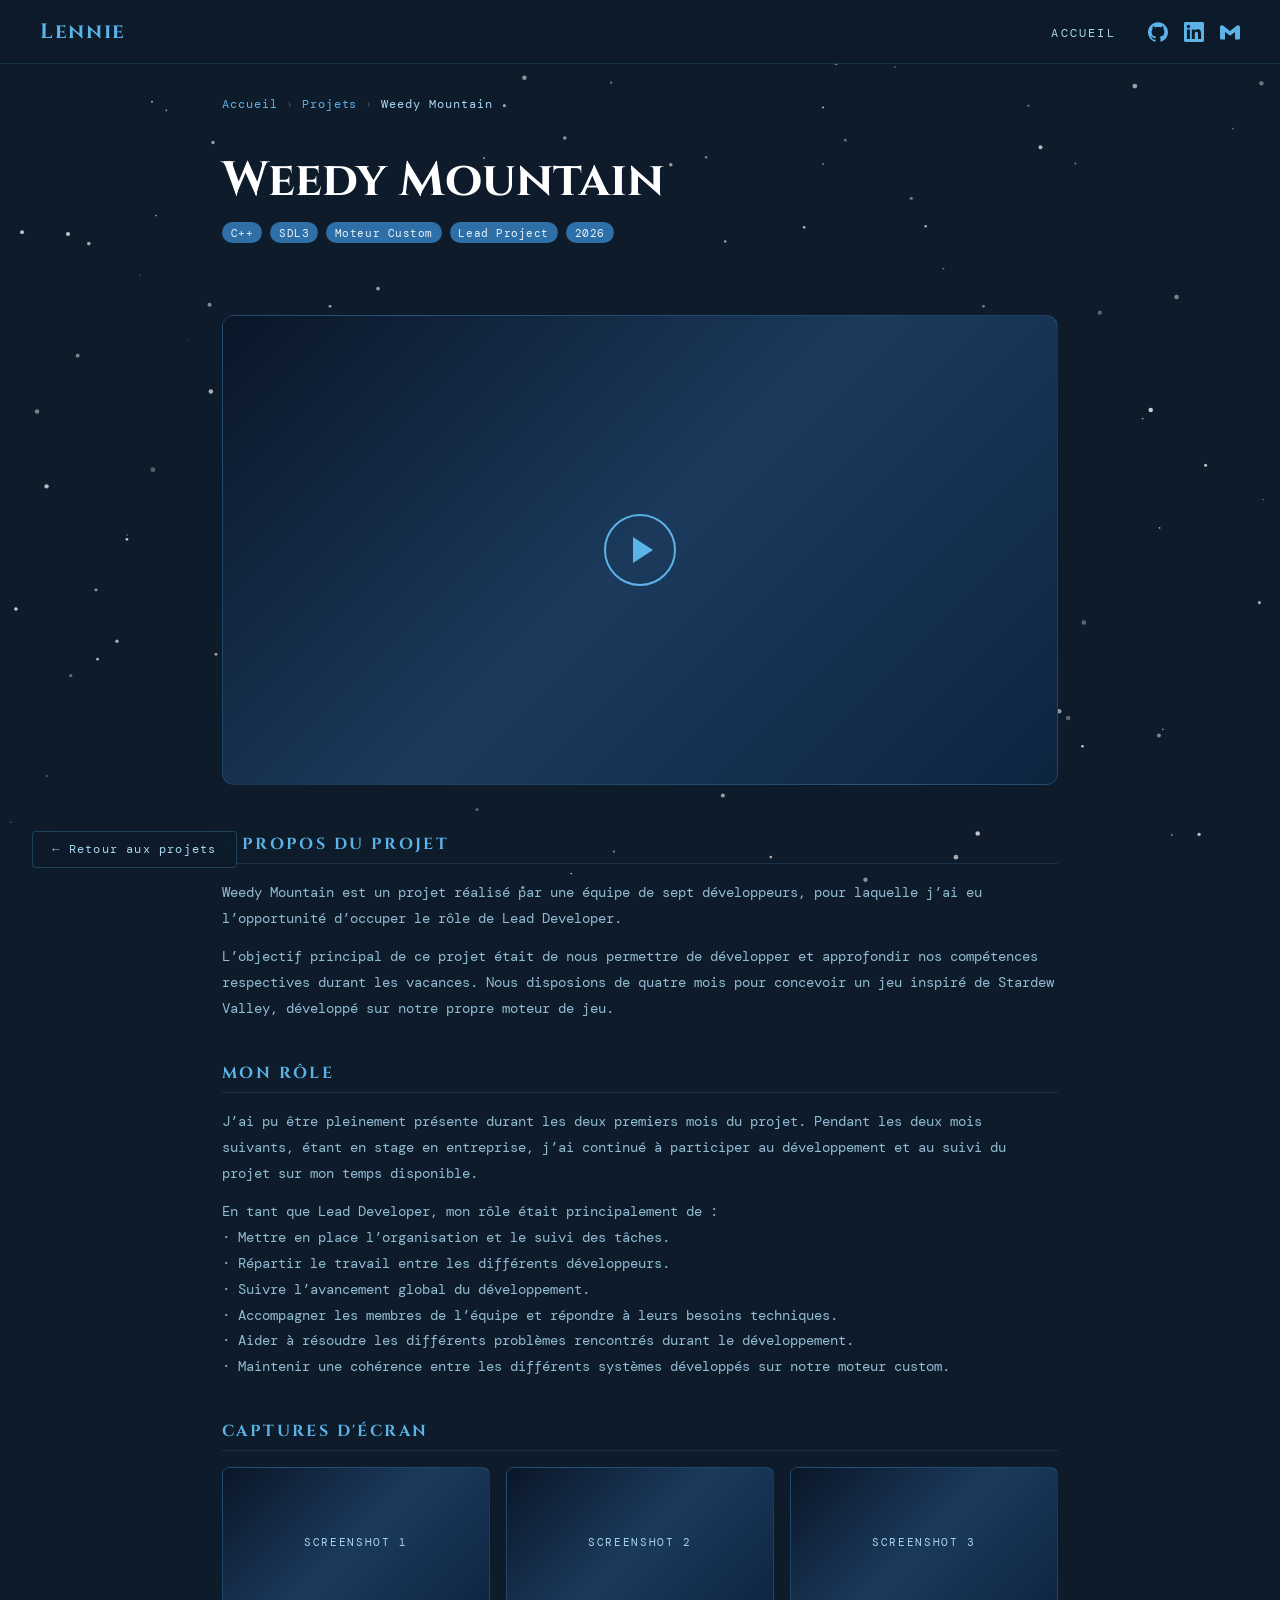
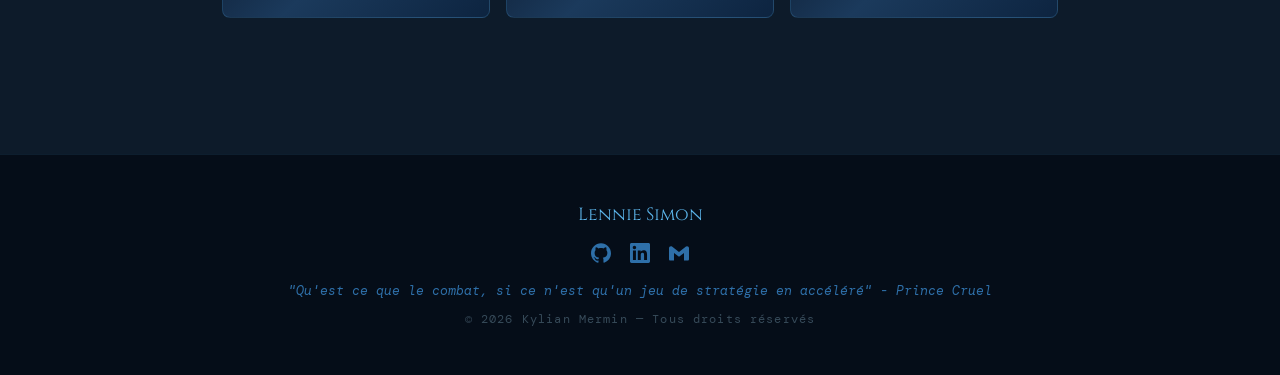
<file: projects/Weedy-Mountain.html>
<!DOCTYPE html>
<html lang="fr">
<head>
    <meta charset="UTF-8" />
    <meta name="viewport" content="width=device-width, initial-scale=1.0" />
    <title>Weedy Mountain · Lennie Simon</title>
    <link rel="icon" href="data:image/svg+xml,<svg xmlns='http://www.w3.org/2000/svg' viewBox='0 0 100 100'><text y='.9em' font-size='90'>L</text></svg>" />
    <link rel="preconnect" href="https://fonts.googleapis.com" />
    <link rel="preconnect" href="https://fonts.gstatic.com" crossorigin />
    <link href="https://fonts.googleapis.com/css2?family=Cinzel:wght@400;600;700&family=DM+Mono:wght@300;400;500&display=swap" rel="stylesheet" />
    <link rel="stylesheet" href="../style.css" />
    <link rel="stylesheet" href="project.css" />
    <meta name="description" content="Présentation de Weedy Mountain, un Stardew Valley-like développé sur moteur custom C++/SDL3 pendant quatre mois, avec Lennie Simon au rôle de Lead Developer." />
</head>
<body>

    <canvas id="snow-canvas" aria-hidden="true"></canvas>

    <nav>
        <a href="../index.html" class="nav-logo">Lennie</a>
        <div class="nav-right">
            <ul class="nav-links">
                <li><a href="../index.html#accueil">Accueil</a></li>
            </ul>
            <div class="nav-icons">
                <a href="https://github.com/lenniesimon" title="GitHub"><svg viewBox="0 0 24 24"><path d="M12 .297c-6.63 0-12 5.373-12 12 0 5.303 3.438 9.8 8.205 11.385.6.113.82-.258.82-.577 0-.285-.01-1.04-.015-2.04-3.338.724-4.042-1.61-4.042-1.61C4.422 18.07 3.633 17.7 3.633 17.7c-1.087-.744.084-.729.084-.729 1.205.084 1.838 1.236 1.838 1.236 1.07 1.835 2.809 1.305 3.495.998.108-.776.417-1.305.76-1.605-2.665-.3-5.466-1.332-5.466-5.93 0-1.31.465-2.38 1.235-3.22-.135-.303-.54-1.523.105-3.176 0 0 1.005-.322 3.3 1.23.96-.267 1.98-.399 3-.405 1.02.006 2.04.138 3 .405 2.28-1.552 3.285-1.23 3.285-1.23.645 1.653.24 2.873.12 3.176.765.84 1.23 1.91 1.23 3.22 0 4.61-2.805 5.625-5.475 5.92.42.36.81 1.096.81 2.22 0 1.606-.015 2.896-.015 3.286 0 .315.21.69.825.57C20.565 22.092 24 17.592 24 12.297c0-6.627-5.373-12-12-12" /></svg></a>
                <a href="https://www.linkedin.com/in/lennie-simon-0b419b38a/" title="LinkedIn"><svg viewBox="0 0 24 24"><path d="M20.447 20.452h-3.554v-5.569c0-1.328-.027-3.037-1.852-3.037-1.853 0-2.136 1.445-2.136 2.939v5.667H9.351V9h3.414v1.561h.046c.477-.9 1.637-1.85 3.37-1.85 3.601 0 4.267 2.37 4.267 5.455v6.286zM5.337 7.433c-1.144 0-2.063-.926-2.063-2.065 0-1.138.92-2.063 2.063-2.063 1.14 0 2.064.925 2.064 2.063 0 1.139-.925 2.065-2.064 2.065zm1.782 13.019H3.555V9h3.564v11.452zM22.225 0H1.771C.792 0 0 .774 0 1.729v20.542C0 23.227.792 24 1.771 24h20.451C23.2 24 24 23.227 24 22.271V1.729C24 .774 23.2 0 22.222 0h.003z" /></svg></a>
                <a href="mailto:lsimon@gaming.tech" title="Copier l'adresse e-mail" aria-label="Copier l'adresse e-mail"><svg viewBox="0 0 24 24"><path d="M24 6v13.5c0 .828-.672 1.5-1.5 1.5H18v-9l-6 4.5-6-4.5v9H1.5C.672 21 0 20.328 0 19.5V6c0-1.243 1.007-2.25 2.25-2.25.509 0 .978.169 1.355.454L12 10.8l8.395-6.596A2.243 2.243 0 0 1 21.75 3.75C22.993 3.75 24 4.757 24 6z" /></svg></a>
            </div>
            <button class="hamburger" id="hamburger" type="button" aria-label="Menu" aria-controls="mobile-menu" aria-expanded="false">
                <span></span><span></span><span></span>
            </button>
        </div>
    </nav>

    <div class="mobile-menu" id="mobile-menu">
        <a href="../index.html#accueil">Accueil</a>
        <div class="mobile-social-links">
            <a href="https://github.com/lenniesimon" rel="noopener noreferrer" style="color:var(--blue-light)"><svg width="20" height="20" fill="currentColor" viewBox="0 0 24 24"><path d="M12 .297c-6.63 0-12 5.373-12 12 0 5.303 3.438 9.8 8.205 11.385.6.113.82-.258.82-.577 0-.285-.01-1.04-.015-2.04-3.338.724-4.042-1.61-4.042-1.61C4.422 18.07 3.633 17.7 3.633 17.7c-1.087-.744.084-.729.084-.729 1.205.084 1.838 1.236 1.838 1.236 1.07 1.835 2.809 1.305 3.495.998.108-.776.417-1.305.76-1.605-2.665-.3-5.466-1.332-5.466-5.93 0-1.31.465-2.38 1.235-3.22-.135-.303-.54-1.523.105-3.176 0 0 1.005-.322 3.3 1.23.96-.267 1.98-.399 3-.405 1.02.006 2.04.138 3 .405 2.28-1.552 3.285-1.23 3.285-1.23.645 1.653.24 2.873.12 3.176.765.84 1.23 1.91 1.23 3.22 0 4.61-2.805 5.625-5.475 5.92.42.36.81 1.096.81 2.22 0 1.606-.015 2.896-.015 3.286 0 .315.21.69.825.57C20.565 22.092 24 17.592 24 12.297c0-6.627-5.373-12-12-12" /></svg></a>
            <a href="https://www.linkedin.com/in/lennie-simon-0b419b38a/" rel="noopener noreferrer" style="color:var(--blue-light)"><svg width="20" height="20" fill="currentColor" viewBox="0 0 24 24"><path d="M20.447 20.452h-3.554v-5.569c0-1.328-.027-3.037-1.852-3.037-1.853 0-2.136 1.445-2.136 2.939v5.667H9.351V9h3.414v1.561h.046c.477-.9 1.637-1.85 3.37-1.85 3.601 0 4.267 2.37 4.267 5.455v6.286zM5.337 7.433c-1.144 0-2.063-.926-2.063-2.065 0-1.138.92-2.063 2.063-2.063 1.14 0 2.064.925 2.064 2.063 0 1.139-.925 2.065-2.064 2.065zm1.782 13.019H3.555V9h3.564v11.452zM22.225 0H1.771C.792 0 0 .774 0 1.729v20.542C0 23.227.792 24 1.771 24h20.451C23.2 24 24 23.227 24 22.271V1.729C24 .774 23.2 0 22.222 0h.003z" /></svg></a>
            <a href="mailto:lsimon@gaming.tech" aria-label="Copier l'adresse e-mail" style="color:var(--blue-light)"><svg width="20" height="20" fill="currentColor" viewBox="0 0 24 24"><path d="M24 6v13.5c0 .828-.672 1.5-1.5 1.5H18v-9l-6 4.5-6-4.5v9H1.5C.672 21 0 20.328 0 19.5V6c0-1.243 1.007-2.25 2.25-2.25.509 0 .978.169 1.355.454L12 10.8l8.395-6.596A2.243 2.243 0 0 1 21.75 3.75C22.993 3.75 24 4.757 24 6z" /></svg></a>
        </div>
    </div>

    <main>
        <div class="breadcrumb">
            <a href="../index.html">Accueil</a><span>›</span>
            <a href="../index.html#projets">Projets</a><span>›</span>
            <span style="color:var(--blue-pale)">Weedy Mountain</span>
        </div>

        <div class="project-hero">
            <h1>Weedy Mountain</h1>
            <div class="project-meta">
                <span class="tag">C++</span>
                <span class="tag">SDL3</span>
                <span class="tag">Moteur Custom</span>
                <span class="tag">Lead Project</span>
                <span class="tag">2026</span>
            </div>
        </div>

        <div class="video-wrapper" aria-hidden="true">
            <div class="play-big"></div>
        </div>

        <div class="content-section">
            <h2>À propos du projet</h2>
            <p>Weedy Mountain est un projet réalisé par une équipe de sept développeurs, pour laquelle j’ai eu l’opportunité d’occuper le rôle de Lead Developer.</p>
            <p>L’objectif principal de ce projet était de nous permettre de développer et approfondir nos compétences respectives durant les vacances. Nous disposions de quatre mois pour concevoir un jeu inspiré de Stardew Valley, développé sur notre propre moteur de jeu.</p>
        </div>

        <div class="content-section">
            <h2>Mon rôle</h2>
            <p>J’ai pu être pleinement présente durant les deux premiers mois du projet. Pendant les deux mois suivants, étant en stage en entreprise, j’ai continué à participer au développement et au suivi du projet sur mon temps disponible.</p>
            <p>
                En tant que Lead Developer, mon rôle était principalement de :<br>
                · Mettre en place l’organisation et le suivi des tâches.<br>
                · Répartir le travail entre les différents développeurs.<br>
                · Suivre l’avancement global du développement.<br>
                · Accompagner les membres de l’équipe et répondre à leurs besoins techniques.<br>
                · Aider à résoudre les différents problèmes rencontrés durant le développement.<br>
                · Maintenir une cohérence entre les différents systèmes développés sur notre moteur custom.<br>
            </p>
        </div>

        <div class="content-section">
            <h2>Captures d'écran</h2>
            <div class="gallery">
                <div class="gallery-item">Screenshot 1</div>
                <div class="gallery-item">Screenshot 2</div>
                <div class="gallery-item">Screenshot 3</div>
            </div>
        </div>
    </main>

    <a href="../index.html?projet=Weedy-Mountain.html#projets" class="back-btn">← Retour aux projets</a>

    <footer>
        <p class="footer-name">Lennie Simon</p>
        <div class="footer-icons">
            <a href="https://github.com/lenniesimon" title="GitHub" aria-label="Github" rel="noopener noreferrer"><svg viewBox="0 0 24 24"><path d="M12 .297c-6.63 0-12 5.373-12 12 0 5.303 3.438 9.8 8.205 11.385.6.113.82-.258.82-.577 0-.285-.01-1.04-.015-2.04-3.338.724-4.042-1.61-4.042-1.61C4.422 18.07 3.633 17.7 3.633 17.7c-1.087-.744.084-.729.084-.729 1.205.084 1.838 1.236 1.838 1.236 1.07 1.835 2.809 1.305 3.495.998.108-.776.417-1.305.76-1.605-2.665-.3-5.466-1.332-5.466-5.93 0-1.31.465-2.38 1.235-3.22-.135-.303-.54-1.523.105-3.176 0 0 1.005-.322 3.3 1.23.96-.267 1.98-.399 3-.405 1.02.006 2.04.138 3 .405 2.28-1.552 3.285-1.23 3.285-1.23.645 1.653.24 2.873.12 3.176.765.84 1.23 1.91 1.23 3.22 0 4.61-2.805 5.625-5.475 5.92.42.36.81 1.096.81 2.22 0 1.606-.015 2.896-.015 3.286 0 .315.21.69.825.57C20.565 22.092 24 17.592 24 12.297c0-6.627-5.373-12-12-12" /></svg></a>
            <a href="https://www.linkedin.com/in/lennie-simon-0b419b38a/" title="LinkedIn" aria-label="LinkedIn" rel="noopener noreferrer"><svg viewBox="0 0 24 24"><path d="M20.447 20.452h-3.554v-5.569c0-1.328-.027-3.037-1.852-3.037-1.853 0-2.136 1.445-2.136 2.939v5.667H9.351V9h3.414v1.561h.046c.477-.9 1.637-1.85 3.37-1.85 3.601 0 4.267 2.37 4.267 5.455v6.286zM5.337 7.433c-1.144 0-2.063-.926-2.063-2.065 0-1.138.92-2.063 2.063-2.063 1.14 0 2.064.925 2.064 2.063 0 1.139-.925 2.065-2.064 2.065zm1.782 13.019H3.555V9h3.564v11.452zM22.225 0H1.771C.792 0 0 .774 0 1.729v20.542C0 23.227.792 24 1.771 24h20.451C23.2 24 24 23.227 24 22.271V1.729C24 .774 23.2 0 22.222 0h.003z" /></svg></a>
            <a href="mailto:lsimon@gaming.tech" title="Copier l'adresse e-mail" aria-label="Copier l'adresse e-mail"><svg viewBox="0 0 24 24"><path d="M24 6v13.5c0 .828-.672 1.5-1.5 1.5H18v-9l-6 4.5-6-4.5v9H1.5C.672 21 0 20.328 0 19.5V6c0-1.243 1.007-2.25 2.25-2.25.509 0 .978.169 1.355.454L12 10.8l8.395-6.596A2.243 2.243 0 0 1 21.75 3.75C22.993 3.75 24 4.757 24 6z" /></svg></a>
        </div>
        <p class="footer-quote">"Qu'est ce que le combat, si ce n'est qu'un jeu de stratégie en accéléré" - Prince Cruel</p>
        <p class="footer-copy">© 2026 Kylian Mermin — Tous droits réservés</p>
    </footer>

    <script src="../snow.js"></script>
    <script src="../copy-email.js"></script>
    <script>
        /* HAMBURGER */
        const burger = document.getElementById('hamburger');
        const mobileMenu = document.getElementById('mobile-menu');

        burger.addEventListener('click', () => {
            const isOpen = burger.classList.toggle('open');
            mobileMenu.classList.toggle('open', isOpen);
            burger.setAttribute('aria-expanded', String(isOpen));
        });

        mobileMenu.querySelectorAll('a').forEach(link => link.addEventListener('click', () => {
            burger.classList.remove('open');
            mobileMenu.classList.remove('open');
            burger.setAttribute('aria-expanded', 'false');
        }));
    </script>
</body>
</html>
</file>
<file: style.css>
/* VARIABLES */
:root {
  --bg-main:    #0d1b2a;
  --bg-sec:     #1b3a5c;
  --blue-mid:   #2e6fa8;
  --blue-light: #5bb3e8;
  --blue-pale:  #a8d8f0;
  --white:      #ffffff;
  --snow:       #e8f4fd;
  --darker:     #050d18;
}

/* RESET & BASE */
*, *::before, *::after {
  box-sizing: border-box;
  margin: 0;
  padding: 0;
}

html { scroll-behavior: smooth; }

:focus-visible {
  outline: 2px solid var(--blue-light);
  outline-offset: 4px;
}

body {
  font-family: 'DM Mono', monospace;
  background: var(--bg-main);
  color: var(--blue-pale);
  min-height: 100vh;
  overflow-x: hidden;
}

/* CANVAS NEIGE */
#snow-canvas {
  position: fixed;
  inset: 0;
  z-index: 0;
  pointer-events: none;
}

/* NAV */
nav {
  position: fixed;
  top: 0; left: 0; right: 0;
  z-index: 100;
  display: flex;
  align-items: center;
  justify-content: space-between;
  padding: 0 2.5rem;
  height: 64px;
  background: rgba(13, 27, 42, 0.92);
  backdrop-filter: blur(12px);
  border-bottom: 1px solid rgba(91, 179, 232, 0.15);
}

.nav-logo {
  font-family: 'Cinzel', serif;
  font-size: 1.3rem;
  color: var(--blue-light);
  text-decoration: none;
  letter-spacing: 0.08em;
  font-weight: 700;
}

.nav-right {
  display: flex;
  align-items: center;
  gap: 2rem;
}

.nav-links {
  display: flex;
  gap: 2rem;
  list-style: none;
}

.nav-links a {
  text-decoration: none;
  color: var(--blue-pale);
  font-family: 'DM Mono', monospace;
  font-size: 0.78rem;
  letter-spacing: 0.18em;
  text-transform: uppercase;
  position: relative;
  transition: color 0.3s;
}

.nav-links a::after {
  content: '';
  position: absolute;
  bottom: -3px; left: 0;
  width: 100%; height: 1px;
  background: var(--blue-light);
  transform: scaleX(0);
  transform-origin: left;
  transition: transform 0.3s ease;
}

.nav-links a:hover,
.nav-links a.active { color: var(--blue-light); }

.nav-links a:hover::after,
.nav-links a.active::after { transform: scaleX(1); }

.nav-icons {
  display: flex;
  gap: 1rem;
  align-items: center;
}

.nav-icons a {
  color: var(--blue-light);
  transition: color 0.3s, transform 0.3s;
  display: flex;
  align-items: center;
}

.nav-icons a:hover {
  color: var(--white);
  transform: scale(1.18);
}

.nav-icons svg { width: 20px; height: 20px; fill: currentColor; }

/* HAMBURGER */
.hamburger {
  display: none;
  flex-direction: column;
  gap: 5px;
  cursor: pointer;
  background: none;
  border: none;
  padding: 4px;
}

.hamburger span {
  display: block;
  width: 24px; height: 2px;
  background: var(--blue-light);
  border-radius: 2px;
  transition: all 0.3s;
}

.hamburger.open span:nth-child(1) { transform: translateY(7px) rotate(45deg); }
.hamburger.open span:nth-child(2) { opacity: 0; }
.hamburger.open span:nth-child(3) { transform: translateY(-7px) rotate(-45deg); }

/* MENU MOBILE */
.mobile-social-links {
  display: flex;
  gap: 1rem;
  padding-top: 0.5rem;
}

.mobile-social-links a {
  display: flex;
  color: var(--blue-light);
}

.mobile-menu {
  display: none;
  flex-direction: column;
  position: fixed;
  top: 64px; left: 0; right: 0;
  background: var(--bg-main);
  padding: 1.5rem 2.5rem;
  border-bottom: 1px solid rgba(91, 179, 232, 0.15);
  z-index: 99;
  gap: 1.2rem;
}

.mobile-menu.open { display: flex; }

.mobile-menu a {
  text-decoration: none;
  color: var(--blue-pale);
  font-size: 0.9rem;
  letter-spacing: 0.15em;
  text-transform: uppercase;
  transition: color 0.3s;
}

.mobile-menu a:hover { color: var(--blue-light); }

/* COMPOSANTS COMMUNS */
.section-title {
  font-family: 'Cinzel', serif;
  font-size: clamp(1.4rem, 3vw, 2rem);
  color: var(--white);
  text-align: center;
  margin-bottom: 3rem;
  display: flex;
  align-items: center;
  justify-content: center;
  gap: 1rem;
}

.section-title::before,
.section-title::after {
  content: '';
  flex: 1;
  max-width: 120px;
  height: 1px;
}

.section-title::before { background: linear-gradient(to right, transparent, var(--blue-light)); }
.section-title::after  { background: linear-gradient(to left,  transparent, var(--blue-light)); }

.fade-in {
  opacity: 0;
  transform: translateY(30px);
  transition: opacity 0.7s ease, transform 0.7s ease;
}

.fade-in.visible {
  opacity: 1;
  transform: translateY(0);
}

.tag {
  background: var(--blue-mid);
  color: var(--snow);
  font-size: 0.68rem;
  padding: 0.2rem 0.55rem;
  border-radius: 20px;
  letter-spacing: 0.05em;
}

.btn-outline {
  text-decoration: none;
  display: inline-block;
  padding: 0.75rem 2rem;
  border: 1px solid var(--blue-light);
  color: var(--blue-light);
  font-family: 'DM Mono', monospace;
  font-size: 0.85rem;
  letter-spacing: 0.12em;
  text-transform: uppercase;
  border-radius: 4px;
  transition: all 0.3s ease;
}

.btn-outline:hover {
  background: var(--blue-light);
  color: var(--bg-main);
}

/* FOOTER */
footer {
  position: relative;
  z-index: 1;
  background: var(--darker);
  padding: 3rem 2rem;
  text-align: center;
  border-top: 1px solid rgba(91, 179, 232, 0.1);
}

.footer-name {
  font-family: 'Cinzel', serif;
  font-size: 1.1rem;
  color: var(--blue-light);
  margin-bottom: 1rem;
}

.footer-icons {
  display: flex;
  justify-content: center;
  gap: 1.2rem;
  margin-bottom: 1.2rem;
}

.footer-icons a {
  color: var(--blue-mid);
  transition: color 0.3s, transform 0.3s;
  display: flex;
}

.footer-icons a:hover {
  color: var(--blue-light);
  transform: scale(1.2);
}

.footer-icons svg { width: 20px; height: 20px; fill: currentColor; }

.footer-quote {
  font-style: italic;
  font-size: 0.8rem;
  color: var(--blue-mid);
  margin-bottom: 0.8rem;
}

.footer-copy {
  font-size: 0.72rem;
  color: rgba(168, 216, 240, 0.3);
  letter-spacing: 0.1em;
}

/* TOAST COPIE E-MAIL */
.copy-toast {
  position: fixed;
  bottom: 2rem;
  left: 50%;
  transform: translateX(-50%) translateY(10px);
  background: var(--bg-sec);
  border: 1px solid rgba(91, 179, 232, 0.35);
  color: var(--blue-pale);
  font-size: 0.78rem;
  letter-spacing: 0.05em;
  padding: 0.65rem 1.2rem;
  border-radius: 8px;
  box-shadow: 0 8px 30px rgba(5, 13, 24, 0.5);
  opacity: 0;
  pointer-events: none;
  transition: opacity 0.3s, transform 0.3s;
  z-index: 200;
}

.copy-toast.visible {
  opacity: 1;
  transform: translateX(-50%) translateY(0);
}

@media (prefers-reduced-motion: reduce) {
  html { scroll-behavior: auto; }

  *, *::before, *::after {
    animation-duration: 0.01ms !important;
    animation-iteration-count: 1 !important;
    scroll-behavior: auto !important;
    transition-duration: 0.01ms !important;
  }

  .fade-in {
    opacity: 1;
    transform: none;
  }
}

/* RESPONSIVE */
@media (max-width: 700px) {
  .nav-links, .nav-icons { display: none; }
  .hamburger { display: flex; }
  nav { padding: 0 1.5rem; }
}
</file>
<file: projects/project.css>
/* LAYOUT PRINCIPAL */
main {
  position: relative;
  z-index: 1;
  padding-top: 64px;
  max-width: 900px;
  margin: 0 auto;
  padding-left: 2rem;
  padding-right: 2rem;
  padding-bottom: 6rem;
}

section { position: relative; z-index: 1; }

/* BREADCRUMB */
.breadcrumb {
  display: flex;
  align-items: center;
  gap: 0.5rem;
  padding: 2rem 0 0.5rem;
  font-size: 0.75rem;
  color: rgba(168, 216, 240, 0.5);
  letter-spacing: 0.08em;
}

.breadcrumb a {
  color: var(--blue-light);
  text-decoration: none;
  transition: opacity 0.2s;
}

.breadcrumb a:hover { opacity: 0.8; }
.breadcrumb span    { color: rgba(168, 216, 240, 0.3); }

/* HERO PROJET */
.project-hero { padding: 2rem 0 3rem; }

.project-hero h1 {
  font-family: 'Cinzel', serif;
  font-size: clamp(1.8rem, 4vw, 3rem);
  color: var(--white);
  margin-bottom: 0.8rem;
  line-height: 1.2;
}

.project-meta {
  display: flex;
  flex-wrap: wrap;
  gap: 0.5rem;
  margin-bottom: 1.5rem;
}

/* PLACEHOLDER VIDÉO */
.video-wrapper {
  width: 100%;
  aspect-ratio: 16 / 9;
  background: linear-gradient(135deg, #0a1628 0%, #1b3a5c 50%, #0d2440 100%);
  border-radius: 12px;
  border: 1px solid rgba(91, 179, 232, 0.2);
  display: flex;
  align-items: center;
  justify-content: center;
  margin-bottom: 3rem;
}

.play-big {
  width: 72px;
  height: 72px;
  border: 2px solid var(--blue-light);
  border-radius: 50%;
  display: flex;
  align-items: center;
  justify-content: center;
  position: relative;
}

.play-big::after {
  content: '';
  display: block;
  margin-left: 6px;
  border-left: 20px solid var(--blue-light);
  border-top: 13px solid transparent;
  border-bottom: 13px solid transparent;
}

/* GALERIE DE CAPTURES D'ÉCRAN */
.gallery {
  display: grid;
  grid-template-columns: repeat(3, 1fr);
  gap: 1rem;
}

.gallery-item {
  aspect-ratio: 16 / 9;
  background: linear-gradient(135deg, #0a1628 0%, #1b3a5c 50%, #0d2440 100%);
  border: 1px solid rgba(91, 179, 232, 0.2);
  border-radius: 8px;
  display: flex;
  align-items: center;
  justify-content: center;
  color: var(--blue-pale);
  font-size: 0.7rem;
  letter-spacing: 0.15em;
  text-transform: uppercase;
}

/* SECTIONS DE CONTENU */
.content-section { margin-bottom: 2.5rem; }

.content-section h2 {
  font-family: 'Cinzel', serif;
  font-size: 1rem;
  color: var(--blue-light);
  letter-spacing: 0.15em;
  text-transform: uppercase;
  margin-bottom: 1rem;
  padding-bottom: 0.5rem;
  border-bottom: 1px solid rgba(91, 179, 232, 0.15);
}

.content-section p {
  font-size: 0.85rem;
  line-height: 1.9;
  color: rgba(168, 216, 240, 0.85);
}

.content-section p + p { margin-top: 0.8rem; }

/* LIENS PROJET */
.project-links {
  display: flex;
  gap: 1rem;
  flex-wrap: wrap;
  margin-top: 1rem;
}

.btn-link {
  display: inline-flex;
  align-items: center;
  gap: 0.5rem;
  padding: 0.65rem 1.4rem;
  border: 1px solid var(--blue-light);
  color: var(--blue-light);
  text-decoration: none;
  font-size: 0.8rem;
  letter-spacing: 0.1em;
  text-transform: uppercase;
  border-radius: 4px;
  transition: all 0.3s;
}

.btn-link:hover { background: var(--blue-light); color: var(--bg-main); }
.btn-link svg   { width: 16px; height: 16px; fill: currentColor; }

/* BOUTON RETOUR FLOTTANT */
.back-btn {
  position: fixed;
  bottom: 2rem;
  left: 2rem;
  z-index: 50;
  display: flex;
  align-items: center;
  gap: 0.5rem;
  padding: 0.6rem 1.2rem;
  background: rgba(13, 27, 42, 0.9);
  backdrop-filter: blur(8px);
  border: 1px solid rgba(91, 179, 232, 0.25);
  color: var(--blue-pale);
  text-decoration: none;
  font-size: 0.75rem;
  letter-spacing: 0.1em;
  border-radius: 4px;
  transition: all 0.3s;
}

.back-btn:hover {
  border-color: var(--blue-light);
  color: var(--blue-light);
}

/* RESPONSIVE */
@media (max-width: 600px) {
  main {
    padding-left: 1.25rem;
    padding-right: 1.25rem;
  }

  .back-btn {
    left: 1rem;
    bottom: 1rem;
  }

  .gallery {
    grid-template-columns: 1fr;
  }
}
</file>
